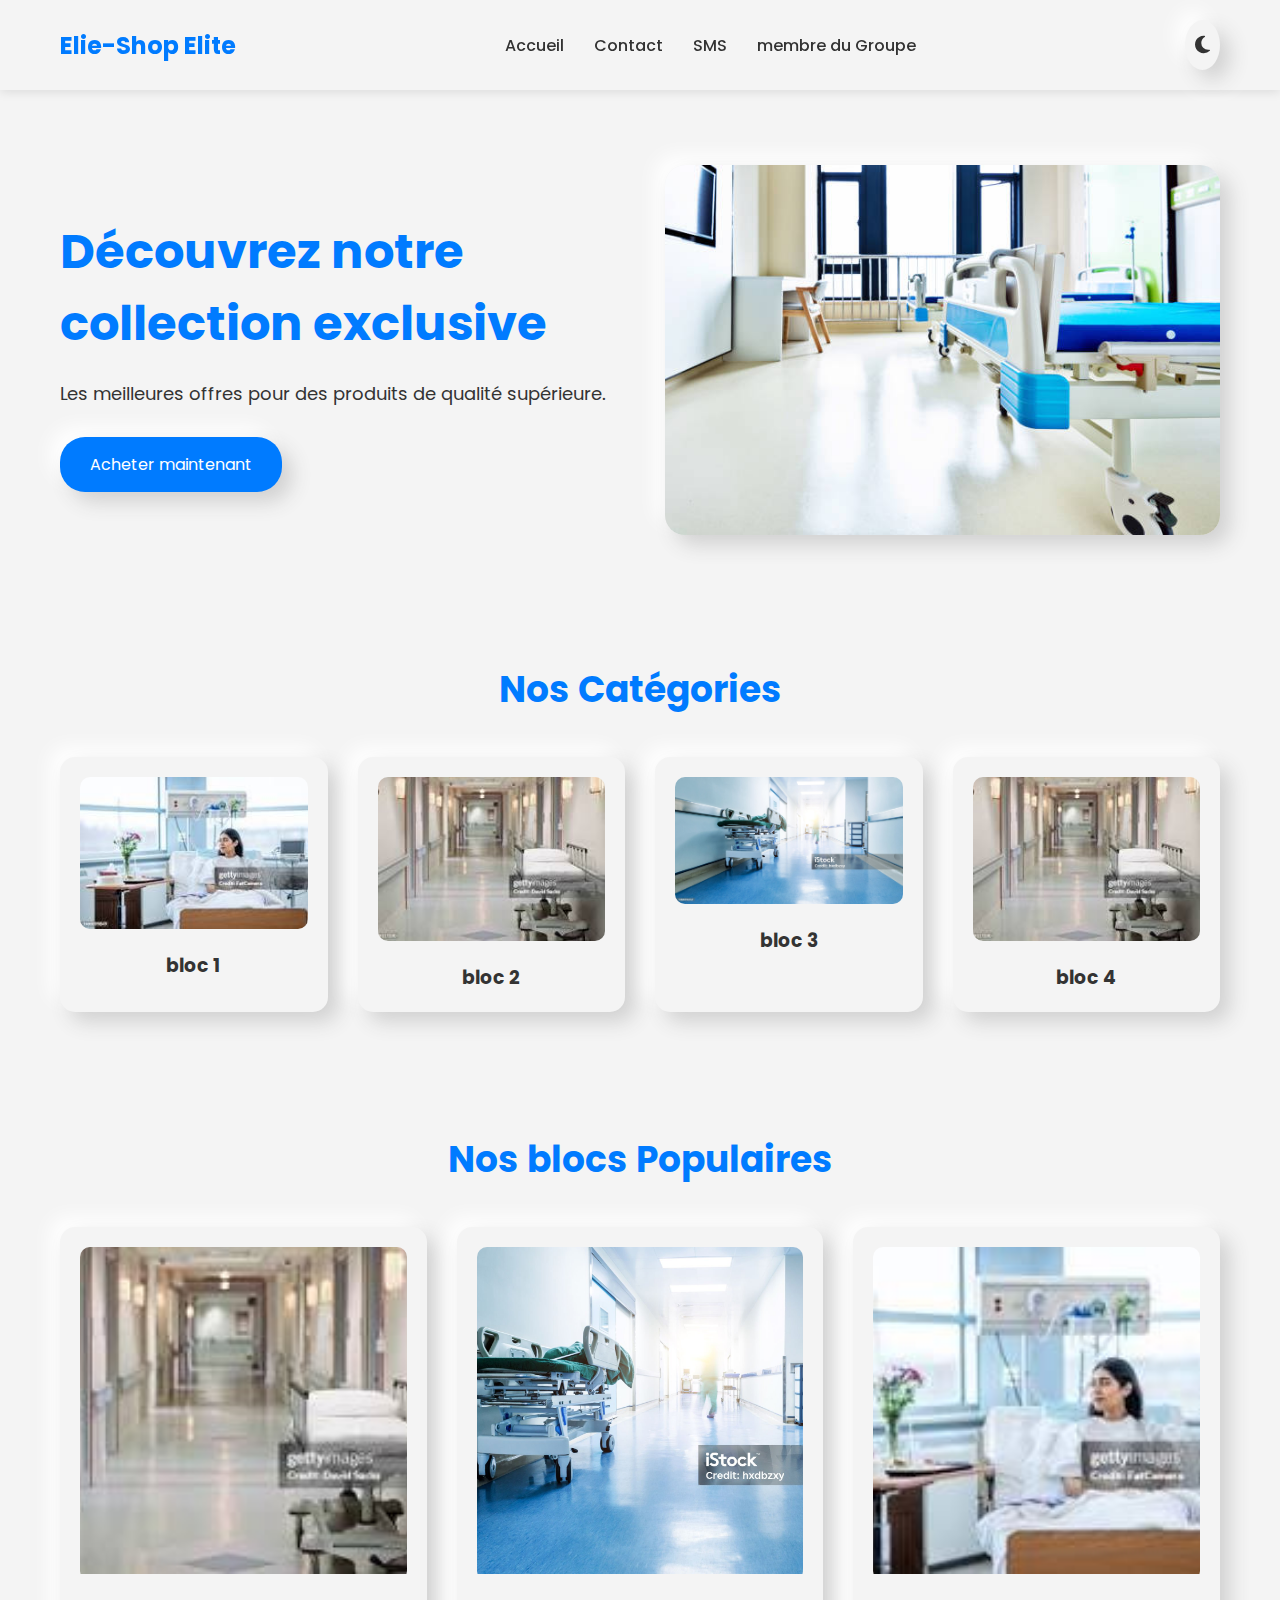
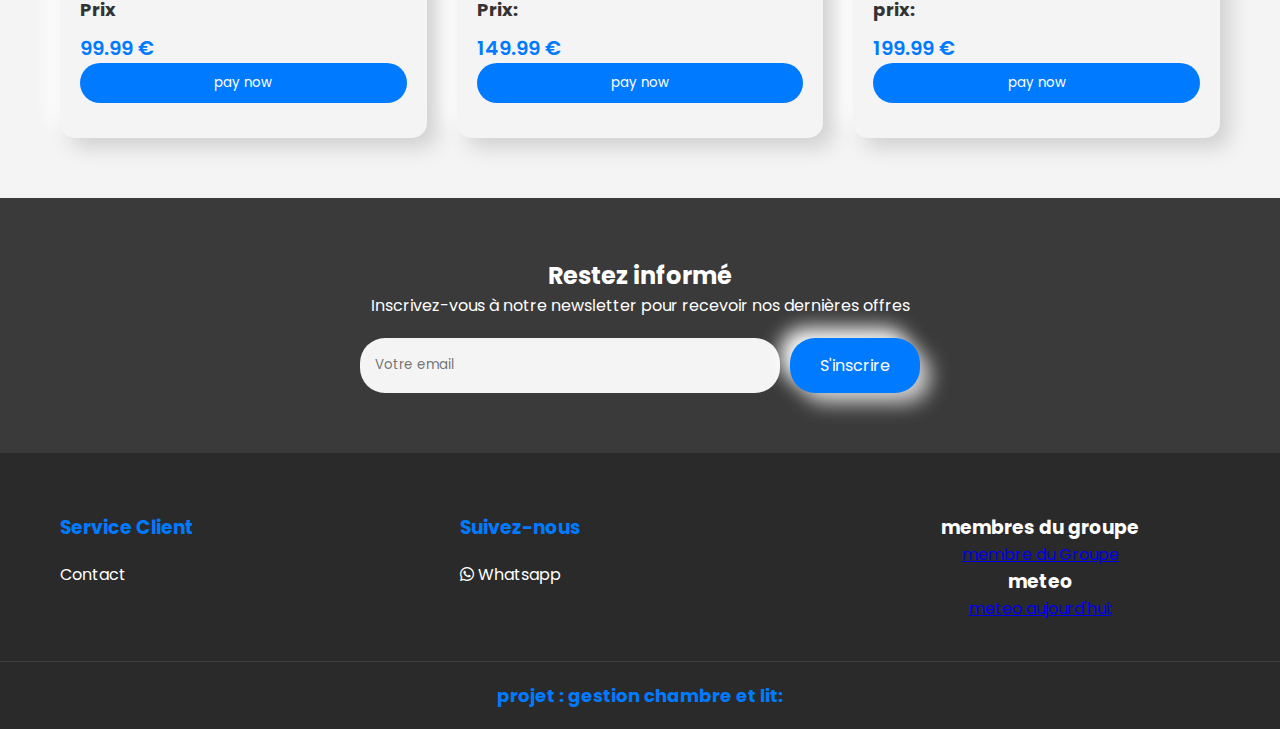
<file: index.html>
<!DOCTYPE html>
<html lang="fr">
///<head>
    <meta charset="UTF-8">
    <meta name="viewport" content="width=device-width, initial-scale=1.0">
    <title>E-Shop Elite</title>
    <link rel="stylesheet" href="https://cdnjs.cloudflare.com/ajax/libs/font-awesome/6.4.0/css/all.min.css">
    <link href="https://fonts.googleapis.com/css2?family=Poppins:wght@300;400;500;600;700&display=swap" rel="stylesheet">
    <script src="https://js.stripe.com/v3/"></script>
    <style>
        :root {
            --primary-color: #2a2a2a;
            --secondary-color: #3a3a3a;
            --accent-color: #007bff;
            --text-color: #333;
            --bg-color: #f4f4f4;
            --card-shadow: 10px 10px 20px #d1d1d1, -10px -10px 20px #ffffff;
            --inner-shadow: inset 5px 5px 10px #d1d1d1, inset -5px -5px 10px #ffffff;
        }

        [data-theme="dark"] {
            --primary-color: #1a1a1a;
            --secondary-color: #2a2a2a;
            --accent-color: #00a8ff;
            --text-color: #ffffff;
            --bg-color: #121212;
            --card-shadow: 10px 10px 20px #0a0a0a, -10px -10px 20px #2a2a2a;
            --inner-shadow: inset 5px 5px 10px #0a0a0a, inset -5px -5px 10px #2a2a2a;
        }

        * {
            margin: 0;
            padding: 0;
            box-sizing: border-box;
            font-family: 'Poppins', sans-serif;
            transition: all 0.3s ease;
        }

        body {
            background: var(--bg-color);
            color: var(--text-color);
        }

        .container {
            max-width: 1200px;
            margin: 0 auto;
            padding: 0 20px;
        }

        /* Header */
        header {
            background: var(--bg-color);
            padding: 20px 0;
            position: fixed;
            width: 100%;
            top: 0;
            z-index: 1000;
            box-shadow: 0 2px 10px rgba(0,0,0,0.1);
        }

        nav {
            display: flex;
            justify-content: space-between;
            align-items: center;
        }

        .logo {
            font-size: 24px;
            font-weight: 700;
            color: var(--accent-color);
        }

        .nav-links {
            display: flex;
            gap: 30px;
        }

        .nav-links a {
            color: var(--text-color);
            text-decoration: none;
            font-weight: 500;
            position: relative;
        }

        .nav-links a::after {
            content: '';
            position: absolute;
            bottom: -5px;
            left: 0;
            width: 0;
            height: 2px;
            background: var(--accent-color);
            transition: width 0.3s ease;
        }

        .nav-links a:hover::after {
            width: 100%;
        }

        .theme-toggle, .cart-icon {
            background: none;
            border: none;
            color: var(--text-color);
            font-size: 20px;
            cursor: pointer;
            padding: 10px;
            border-radius: 50%;
            box-shadow: var(--card-shadow);
        }

        /* Hero Section */
        .hero {
            margin-top: 80px;
            padding: 60px 0;
            position: relative;
            overflow: hidden;
        }

        .hero-content {
            display: flex;
            align-items: center;
            gap: 50px;
        }

        .hero-text {
            flex: 1;
        }

        .hero-text h1 {
            font-size: 48px;
            margin-bottom: 20px;
            color: var(--accent-color);
        }

        .hero-text p {
            font-size: 18px;
            margin-bottom: 30px;
        }

        .cta-button {
            padding: 15px 30px;
            background: var(--accent-color);
            color: white;
            border: none;
            border-radius: 25px;
            font-size: 16px;
            cursor: pointer;
            box-shadow: var(--card-shadow);
            transition: transform 0.3s ease;
        }

        .cta-button:hover {
            transform: translateY(-3px);
        }

        .hero-image {
            flex: 1;
            position: relative;
        }

        .hero-image img {
            width: 100%;
            border-radius: 20px;
            box-shadow: var(--card-shadow);
        }

        /* Categories */
        .categories {
            padding: 60px 0;
        }

        .section-title {
            text-align: center;
            margin-bottom: 40px;
            font-size: 36px;
            color: var(--accent-color);
        }

        .category-grid {
            display: grid;
            grid-template-columns: repeat(auto-fit, minmax(250px, 1fr));
            gap: 30px;
        }

        .category-card {
            padding: 20px;
            border-radius: 15px;
            background: var(--bg-color);
            box-shadow: var(--card-shadow);
            text-align: center;
            cursor: pointer;
            transition: transform 0.3s ease;
        }

        .category-card:hover {
            transform: translateY(-10px);
        }

        .category-card img {
            width: 100%;
            border-radius: 10px;
            margin-bottom: 15px;
        }

        /* Products */
        .products {
            padding: 60px 0;
        }

        .products-grid {
            display: grid;
            grid-template-columns: repeat(auto-fit, minmax(280px, 1fr));
            gap: 30px;
        }

        .product-card {
            background: var(--bg-color);
            border-radius: 15px;
            padding: 20px;
            box-shadow: var(--card-shadow);
            transition: transform 0.3s ease;
        }

        .product-card:hover {
            transform: translateY(-5px);
        }

        .product-image {
            position: relative;
            overflow: hidden;
            border-radius: 10px;
        }

        .product-image img {
            width: 100%;
            aspect-ratio: 1;
            object-fit: cover;
        }

        .product-info {
            padding: 15px 0;
        }

        .product-title {
            font-size: 18px;
            margin-bottom: 10px;
        }

        .product-price {
            font-size: 20px;
            color: var(--accent-color);
            font-weight: 600;
        }

        .add-to-cart {
            width: 100%;
            padding: 10px;
            background: var(--accent-color);
            color: white;
            border: none;
            border-radius: 25px;
            cursor: pointer;
            transition: transform 0.3s ease;
        }

        .add-to-cart:hover {
            transform: scale(1.05);
        }

        /* Newsletter */
        .newsletter {
            padding: 60px 0;
            background: var(--secondary-color);
            color: white;
        }

        .newsletter-content {
            text-align: center;
            max-width: 600px;
            margin: 0 auto;
        }

        .newsletter-form {
            display: flex;
            gap: 10px;
            margin-top: 20px;
        }

        .newsletter-input {
            flex: 1;
            padding: 15px;
            border: none;
            border-radius: 25px;
            background: var(--bg-color);
            color: var(--text-color);
        }

        /* Footer */
        footer {
            background: var(--primary-color);
            color: white;
            padding: 60px 0 20px;
        }

        .footer-content {
            display: grid;
            grid-template-columns: repeat(auto-fit, minmax(200px, 1fr));
            gap: 40px;
            margin-bottom: 40px;
        }

        .footer-section h3 {
            color: var(--accent-color);
            margin-bottom: 20px;
        }

        .footer-section ul {
            list-style: none;
        }

        .footer-section ul li {
            margin-bottom: 10px;
        }

        .footer-section ul li a {
            color: white;
            text-decoration: none;
            transition: color 0.3s ease;
        }

        .footer-section ul li a:hover {
            color: var(--accent-color);
        }

        .footer-bottom {
            text-align: center;
            padding-top: 20px;
            border-top: 1px solid rgba(255,255,255,0.1);
        }

        .footer-bottom p {
            color: var(--accent-color);
            font-weight: bold;
            font-size: 18px;
        }

        /* Responsive Design */
        @media (max-width: 768px) {
            .nav-links {
                display: none;
            }

            .hero-content {
                flex-direction: column;
                text-align: center;
            }

            .hero-text h1 {
                font-size: 36px;
            }

            .newsletter-form {
                flex-direction: column;
            }

            .footer-content {
                grid-template-columns: 1fr;
                text-align: center;
            }
        }

        /* Animations */
        @keyframes fadeIn {
            from { opacity: 0; transform: translateY(20px); }
            to { opacity: 1; transform: translateY(0); }
        }

        .animate {
            animation: fadeIn 1s ease forwards;
        }

        /* Cart Popup */
        .cart-popup {
            position: fixed;
            top: 80px;
            right: -400px;
            width: 350px;
            height: calc(100vh - 80px);
            background: var(--bg-color);
            box-shadow: -5px 0 15px rgba(0,0,0,0.1);
            transition: right 0.3s ease;
            padding: 20px;
            z-index: 999;
        }

        .cart-popup.active {
            right: 0;
        }

        .cart-items {
            max-height: calc(100% - 150px);
            overflow-y: auto;
        }

        .cart-total {
            position: absolute;
            bottom: 20px;
            left: 20px;
            right: 20px;
        }

    </style>
</head>
<body>
    <header>
        <nav class="container">
            <div class="logo">Elie-Shop Elite</div>
            <div class="nav-links">
                <a href="index.html">Accueil</a>
                <!-- <a href="products.html">Produits</a>
                <a href="categories.html">Catégories</a>
                <a href="about.html">À propos</a> -->
                <a href="contact.html">Contact</a>
                <a href="SMS.html">SMS</a>
                <a href="membres_groupe.html">membre du Groupe</a>
            </div>
            <div class="nav-actions">
                <button class="theme-toggle"><i class="fas fa-moon"></i></button>

            </div>
        </nav>
    </header>

    <main>
       
        <section class="hero">
            <div class="container hero-content">
                <div class="hero-text animate">
                    <h1>Découvrez notre collection exclusive</h1>
                    <p>Les meilleures offres pour des produits de qualité supérieure.</p>
                    <button id="checkout" class="cta-button">Acheter maintenant</button>
                </div>
                <script>
                     var stripe = Stripe('pk_test_51QQ4TwRvaH3kfoIyQ8aKJs15iEJcFeBsvwPUqpcSFJIYKrEt9G5K0NS6JQdKXf6YqpZgmKBPwGUvSLRxG09VbDxW00yXsgTrHQ');

                            document.getElementById("checkout").addEventListener("click", function () {
                                stripe.redirectToCheckout({
                                    lineItems: [
                                          {
                                                price: "price_1QQ4irRvaH3kfoIylHajWH5L",
                                                quantity: 1
                                            },
                                        ],
                                        mode: "subscription",
                                        successUrl: "https://elieburundi.github.io/service-web/",
                                        cancelUrl: "https://www.stripe.com/"
                                    }).then(function (result) {
                                        alert(result.error ? result.error.message : "Redirection réussie !");
                                    });
                                });
                </script>
                <div class="hero-image animate">
                    <img src="publie.jpg" alt="Hero image">
                </div>
            </div>
        </section>

        <section class="categories">
            <div class="container">
                <h2 class="section-title">Nos Catégories</h2>
                <div class="category-grid">
                    <div class="category-card animate">
                        <img src="patient.jpeg" alt="Electronics">
                        <h3>bloc 1</h3>
                    </div>
                    <div class="category-card animate">
                        <img src="hopital.jpeg" alt="">
                        <h3>bloc 2</h3>
                    </div>
                    <div class="category-card animate">
                        <img src="chamb.jpg" alt="chamb">
                        <h3>bloc 3</h3>
                    </div>
                    <div class="category-card animate">
                        <img src="1729942448_hopital.jpeg" alt="hopital">
                        <h3>bloc 4</h3>
                    </div>
                </div>
            </div>
        </section>

        <section class="products">
            <div class="container">
                <h2 class="section-title">Nos blocs Populaires</h2>
                <div class="products-grid">
                    <div class="product-card animate">
                        <div class="product-image">
                            <img src="1729942410_hopital.jpeg" alt="bloc 1">
                        </div>
                        <div class="product-info">
                            <h3 class="product-title">Prix</h3>
                            <p class="product-price">99.99 €</p>
                            <button class="add-to-cart">pay now</button>
                        </div>
                    </div>
                    <div class="product-card animate">
                        <div class="product-image">
                            <img src="chamb.jpg" alt="bloc 2">
                        </div>
                        <div class="product-info">
                            <h3 class="product-title">Prix:</h3>
                            <p class="product-price">149.99 €</p>
                            <button class="add-to-cart">pay now</button>
                        </div>
                    </div>
                    <div class="product-card animate">
                        <div class="product-image">
                            <img src="patient.jpeg" alt="bloc 3">
                        </div>
                        <div class="product-info">
                            <h3 class="product-title">prix:</h3>
                            <p class="product-price">199.99 €</p>
                            <button class="add-to-cart">pay now</button>
                        </div>
                    </div>
                </div>
            </div>
        </section>

        <section class="newsletter">
            <div class="container newsletter-content">
                <h2>Restez informé</h2>
                <p>Inscrivez-vous à notre newsletter pour recevoir nos dernières offres</p>
                <form class="newsletter-form">
                    <input type="email" class="newsletter-input" placeholder="Votre email">
                    <button type="submit" class="cta-button">S'inscrire</button>
                </form>
            </div>
        </section>
    </main>

    <footer>
        <div class="container footer-content">
            
            <div class="footer-section">
                <h3>Service Client</h3>
                <ul>
                    <li><a href="contact.html">Contact</a></li>
                
                </ul>
            </div>
            
            <div class="footer-section">
                <h3>Suivez-nous</h3>
                <ul>
                    <li><a href="https://wa.me/25776389613" target="_blank"><i class="fa-brands fa-whatsapp"></i> Whatsapp</a></li>

                </ul>
            </div>
            <center>
                <div>
                    <h3>membres du groupe</h3>
                    <a href="membres_groupe.html">membre du Groupe</a>
                </div>
                <div>
                    <h3>meteo</h3>
                    <a href="meteo.html">meteo aujourd'hui:</a>
                </div>
            </center>
         </div>
        <div class="footer-bottom">
            <p>projet : gestion chambre et lit:</p>
        </div>
    </footer>
    
    <script>
       
        // Theme Toggle
        const themeToggle = document.querySelector('.theme-toggle');
        const body = document.body;
        let isDark = false;

        themeToggle.addEventListener('click', () => {
            isDark = !isDark;
            body.setAttribute('data-theme', isDark ? 'dark' : 'light');
            themeToggle.innerHTML = isDark ? '<i class="fas fa-sun"></i>' : '<i class="fas fa-moon"></i>';
        });

        // Cart Popup
        const cartIcon = document.querySelector('.cart-icon');
        const cartPopup = document.querySelector('.cart-popup');

        cartIcon.addEventListener('click', () => {
            cartPopup.classList.toggle('active');
        });

        // Animation on Scroll
        const animateElements = document.querySelectorAll('.animate');

        const observer = new IntersectionObserver((entries) => {
            entries.forEach(entry => {
                if (entry.isIntersecting) {
                    entry.target.style.opacity = '1';
                    entry.target.style.transform = 'translateY(0)';
                }
            });
        }, { threshold: 0.1 });

        animateElements.forEach(element => {
            element.style.opacity = '0';
            observer.observe(element);
        });

        // Add to Cart Functionality
        const addToCartButtons = document.querySelectorAll('.add-to-cart');
        addToCartButtons.forEach(button => {
            button.addEventListener('click', () => {
                const product = button.closest('.product-card');
                const productName = product.querySelector('.product-title').textContent;
                const productPrice = product.querySelector('.product-price').textContent;
                
                alert(`${productName} ajouté au panier!\nPrix: ${productPrice}`);
            });
        });

    
    </script>
</body>
</html>
</file>
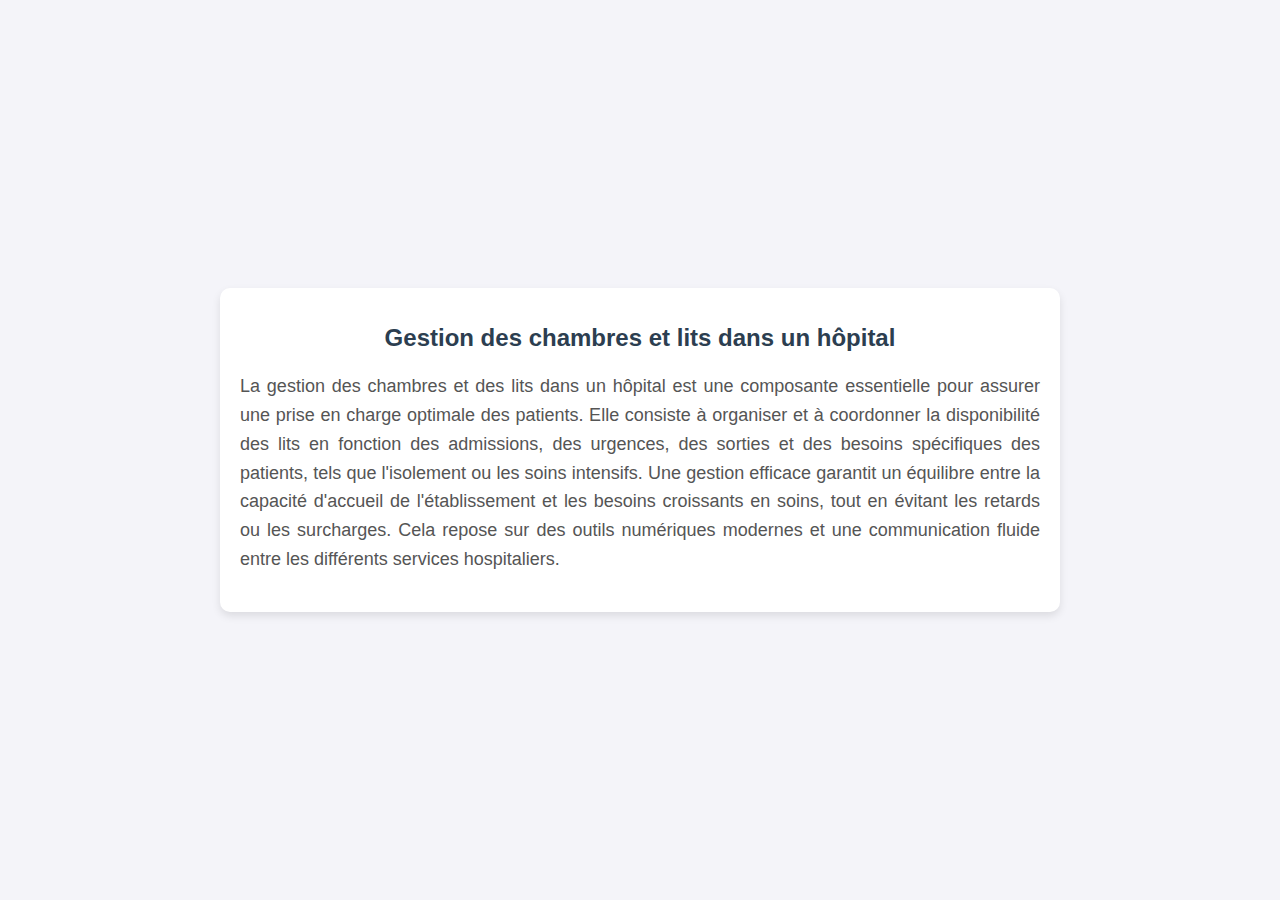
<file: about.html>
<!DOCTYPE html>
<html lang="en">
<head>
    <meta charset="UTF-8">
    <meta name="viewport" content="width=device-width, initial-scale=1.0">
    <title>information</title>
    <style>
        body {
            font-family: Arial, sans-serif;
            background-color: #f4f4f9;
            margin: 0;
            padding: 0;
            display: flex;
            justify-content: center;
            align-items: center;
            height: 100vh;
            color: #333;
        }

        .container {
            background-color: #ffffff;
            border-radius: 10px;
            padding: 20px;
            box-shadow: 0 4px 8px rgba(0, 0, 0, 0.1);
            max-width: 800px;
            width: 100%;
            margin: 20px;
        }

        h1 {
            text-align: center;
            color: #2c3e50;
            font-size: 24px;
            margin-bottom: 20px;
        }

        p {
            font-size: 18px;
            line-height: 1.6;
            color: #555;
            text-align: justify;
        }

        p a {
            color: #3498db;
            text-decoration: none;
        }

        p a:hover {
            text-decoration: underline;
        }
    </style>
</head>
<body>
    <div class="container">
        <h1>Gestion des chambres et lits dans un hôpital</h1>
        <p>
            La gestion des chambres et des lits dans un hôpital est une composante essentielle pour assurer une prise en charge optimale des patients. Elle consiste à organiser et à coordonner la disponibilité des lits en fonction des admissions, des urgences, des sorties et des besoins spécifiques des patients, tels que l'isolement ou les soins intensifs. Une gestion efficace garantit un équilibre entre la capacité d'accueil de l'établissement et les besoins croissants en soins, tout en évitant les retards ou les surcharges. Cela repose sur des outils numériques modernes et une communication fluide entre les différents services hospitaliers.
        </p>
    </div>
</body>
</html>
</file>
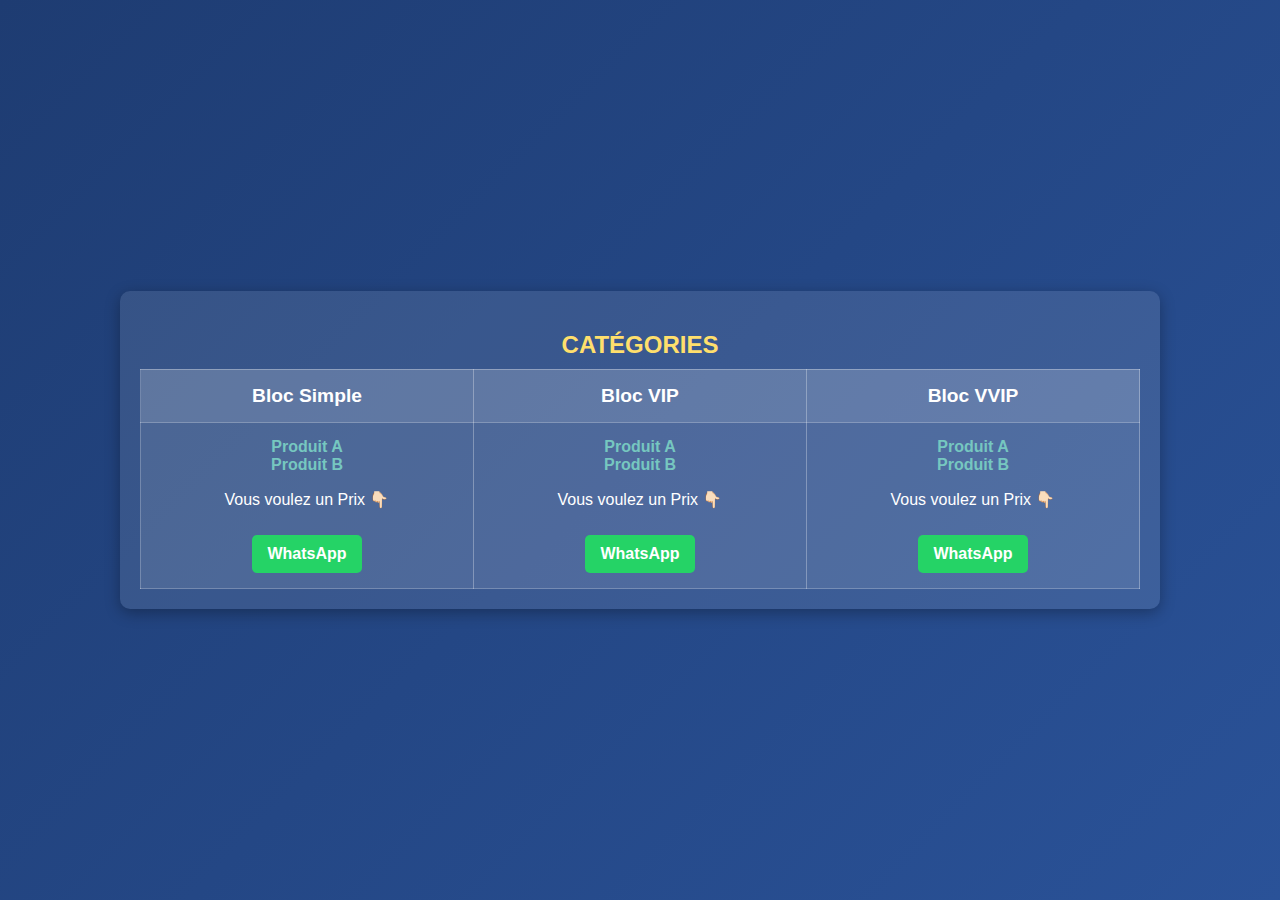
<file: categories.html>
<!DOCTYPE html>
<html lang="en">
<head>
    <meta charset="UTF-8">
    <meta name="viewport" content="width=device-width, initial-scale=1.0">
    <title>Catégories</title>
    <style>
        /* Global Styles */
        body {
            font-family: Arial, sans-serif;
            margin: 0;
            padding: 0;
            background: linear-gradient(135deg, #1e3c72, #2a5298);
            color: #fff;
            display: flex;
            justify-content: center;
            align-items: center;
            min-height: 100vh;
        }

        h2 {
            text-align: center;
            color: #ffdf6c;
            text-transform: uppercase;
            margin-bottom: 10px;
        }

        .table-container {
            width: 90%;
            max-width: 1000px;
            background: rgba(255, 255, 255, 0.1);
            border-radius: 10px;
            padding: 20px;
            box-shadow: 0px 4px 15px rgba(0, 0, 0, 0.3);
        }

        table {
            width: 100%;
            border-collapse: collapse;
            margin: 0 auto;
        }

        th, td {
            padding: 15px;
            text-align: center;
            border: 1px solid rgba(255, 255, 255, 0.3);
        }

        th {
            background: rgba(255, 255, 255, 0.2);
            font-size: 1.2rem;
        }

        td {
            font-size: 1rem;
            background: rgba(255, 255, 255, 0.1);
        }

        a {
            color: #76c7c0;
            text-decoration: none;
            font-weight: bold;
        }

        a:hover {
            color: #ffdf6c;
        }

        .cta {
            margin-top: 10px;
            display: inline-block;
            color: #fff;
            background-color: #25d366;
            padding: 10px 15px;
            border-radius: 5px;
            text-decoration: none;
            font-size: 1rem;
        }

        .cta:hover {
            background-color: #1da759;
        }

        /* Responsive Design */
        @media (max-width: 768px) {
            th, td {
                font-size: 0.9rem;
                padding: 10px;
            }
        }
    </style>
</head>
<body>
    <div class="table-container">
        <h2>Catégories</h2>
        <table>
            <thead>
                <tr>
                    <th>Bloc Simple</th>
                    <th>Bloc VIP</th>
                    <th>Bloc VVIP</th>
                </tr>
            </thead>
            <tbody>
                <tr>
                    <td>
                        <a href="imgres.htm">Produit A</a><br>
                        <a href="imgres (1).htm">Produit B</a><br>
                        <p>Vous voulez un Prix 👇🏻</p>
                        <a href="https://wa.me/25776389613" class="cta" target="_blank">WhatsApp</a>
                    </td>
                    <td>
                        <a href="1729942448_hopital.jpeg">Produit A</a><br>
                        <a href="1729942410_hopital.jpeg">Produit B</a><br>
                        <p>Vous voulez un Prix 👇🏻</p>
                        <a href="https://wa.me/25776389613" class="cta" target="_blank">WhatsApp</a>
                    </td>
                    <td>
                        <a href="publie.jpg">Produit A</a><br>
                        <a href="chamb.jpg">Produit B</a><br>
                        <p>Vous voulez un Prix 👇🏻</p>
                        <a href="https://wa.me/25776389613" class="cta" target="_blank">WhatsApp</a>
                    </td>
                </tr>
            </tbody>
        </table>
    </div>
</body>
</html>
</file>
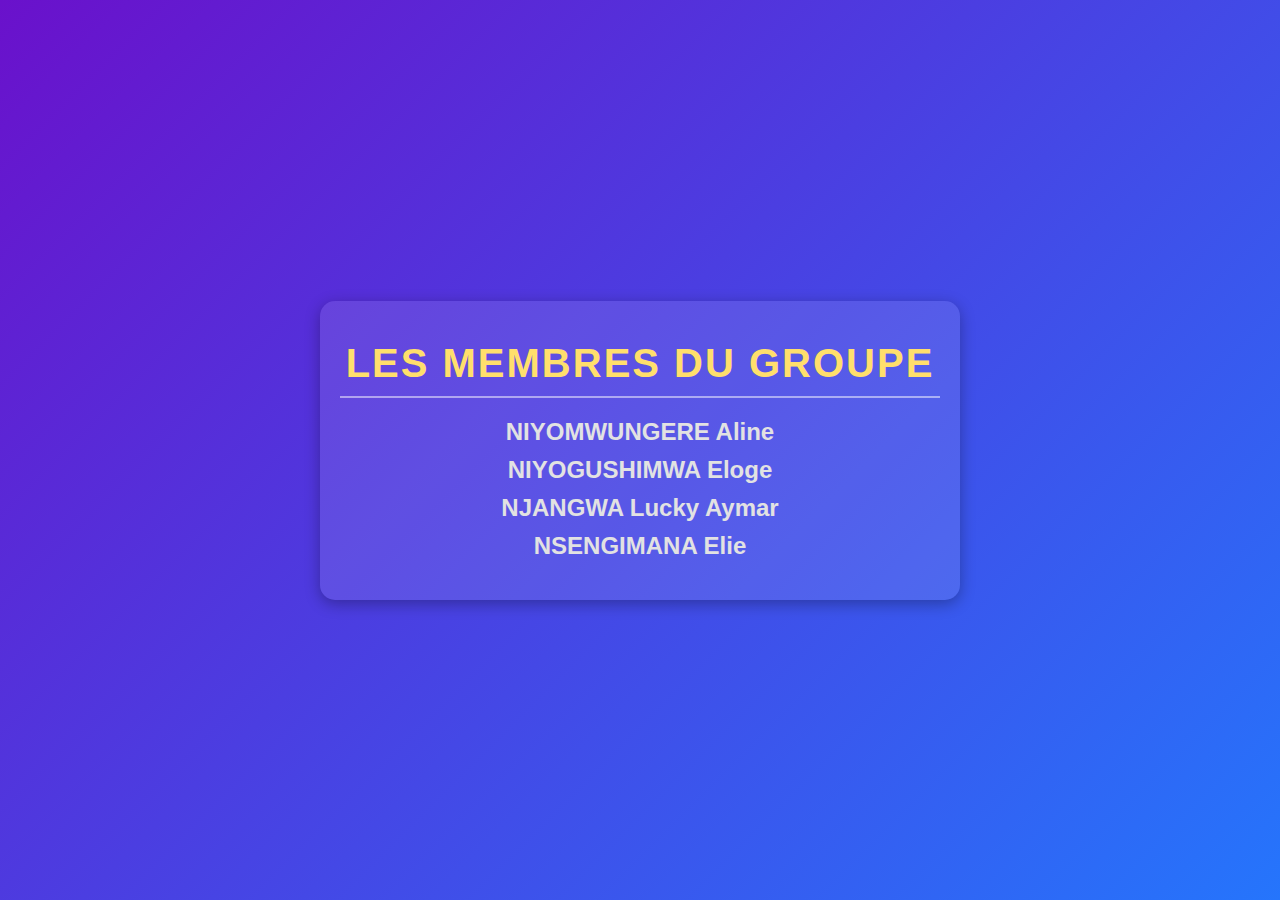
<file: membres_groupe.html>
<!DOCTYPE html>
<html lang="en">
<head>
    <meta charset="UTF-8">
    <meta name="viewport" content="width=device-width, initial-scale=1.0">
    <title>Membres du Groupe</title>
    <style>
        /* Global Styles */
        body {
            font-family: 'Arial', sans-serif;
            margin: 0;
            padding: 0;
            background: linear-gradient(135deg, #6a11cb, #2575fc);
            color: #fff;
            display: flex;
            justify-content: center;
            align-items: center;
            min-height: 100vh;
        }

        /* Centered container */
        .container {
            text-align: center;
            background: rgba(255, 255, 255, 0.1);
            padding: 30px 20px;
            border-radius: 15px;
            box-shadow: 0 4px 15px rgba(0, 0, 0, 0.3);
            width: 80%;
            max-width: 600px;
        }

        /* Title styling */
        .container h2 {
            margin: 10px 0;
        }

        .container h2:first-child {
            font-size: 2.5rem;
            color: #ffdf6c;
            text-transform: uppercase;
            letter-spacing: 2px;
            margin-bottom: 20px;
            border-bottom: 2px solid rgba(255, 255, 255, 0.5);
            padding-bottom: 10px;
        }

        /* Styling for member names */
        .container h2:not(:first-child) {
            font-size: 1.5rem;
            color: #e2e2e2;
            margin: 10px 0;
            transition: color 0.3s, transform 0.3s;
        }

        .container h2:not(:first-child):hover {
            color: #ffdf6c;
            transform: scale(1.05);
        }

        /* Responsive Design */
        @media (max-width: 600px) {
            .container {
                padding: 20px 10px;
            }

            .container h2:first-child {
                font-size: 2rem;
            }

            .container h2:not(:first-child) {
                font-size: 1.2rem;
            }
        }
    </style>
</head>
<body>
    <div class="container">
        <h2>Les Membres du Groupe</h2>
        <h2>NIYOMWUNGERE Aline</h2>
        <h2>NIYOGUSHIMWA Eloge</h2>
        <h2>NJANGWA Lucky Aymar</h2>
        <h2>NSENGIMANA Elie</h2>
    </div>
</body>
</html>
</file>
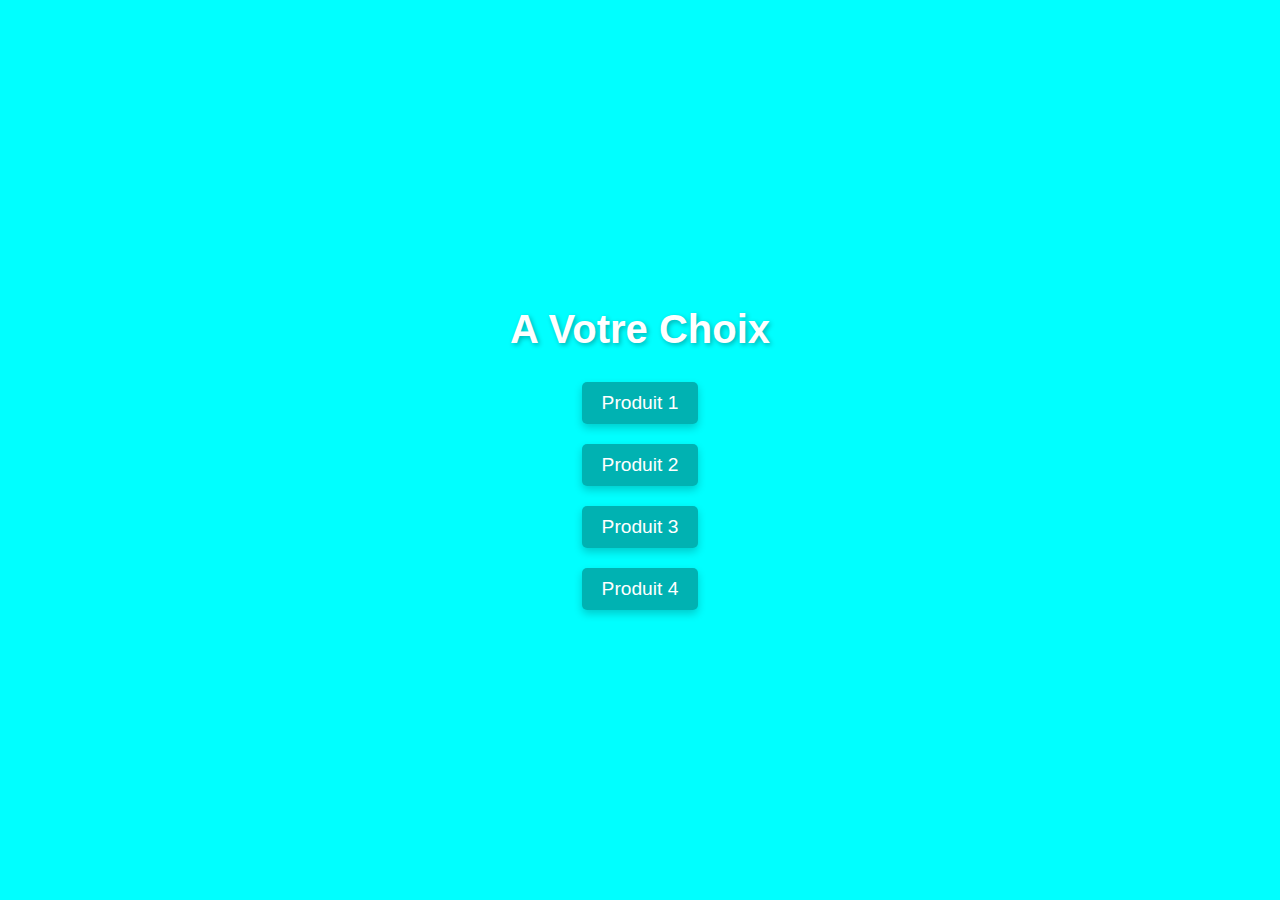
<file: products.html>
<!DOCTYPE html>
<html lang="en">
<head>
    <meta charset="UTF-8">
    <meta name="viewport" content="width=device-width, initial-scale=1.0">
    <title>Notre Produit</title>
    <style>
        /* Global Styles */
        body {
            font-family: Arial, sans-serif;
            margin: 0;
            padding: 0;
            background-color: aqua;
            color: #fff;
            display: flex;
            justify-content: center;
            align-items: center;
            height: 100vh;
            text-align: center;
        }

        h1 {
            color: #fff;
            font-size: 2.5rem;
            margin-bottom: 20px;
            text-shadow: 2px 2px 5px rgba(0, 0, 0, 0.3);
        }

        a {
            display: inline-block;
            margin: 10px 0;
            padding: 10px 20px;
            color: #fff;
            background: rgba(0, 0, 0, 0.3);
            text-decoration: none;
            font-size: 1.2rem;
            border-radius: 5px;
            transition: all 0.3s ease;
            box-shadow: 0px 4px 8px rgba(0, 0, 0, 0.2);
        }

        a:hover {
            background: rgba(255, 255, 255, 0.3);
            color: #ff758c;
            box-shadow: 0px 6px 12px rgba(0, 0, 0, 0.4);
        }

        /* Responsive Design */
        @media (max-width: 768px) {
            h1 {
                font-size: 2rem;
            }

            a {
                font-size: 1rem;
                padding: 8px 15px;
            }
        }
    </style>
</head>
<body>
  <center>
     <h1>A Votre Choix</h1>
     <a href="1729942410_hopital.jpeg">Produit 1</a><br>
     <a href="chamb.jpg">Produit 2</a><br>
     <a href="patient.jpeg">Produit 3</a><br>
     <a href="publie.jpg">Produit 4</a>
  </center>
</body>
</html>
</file>
